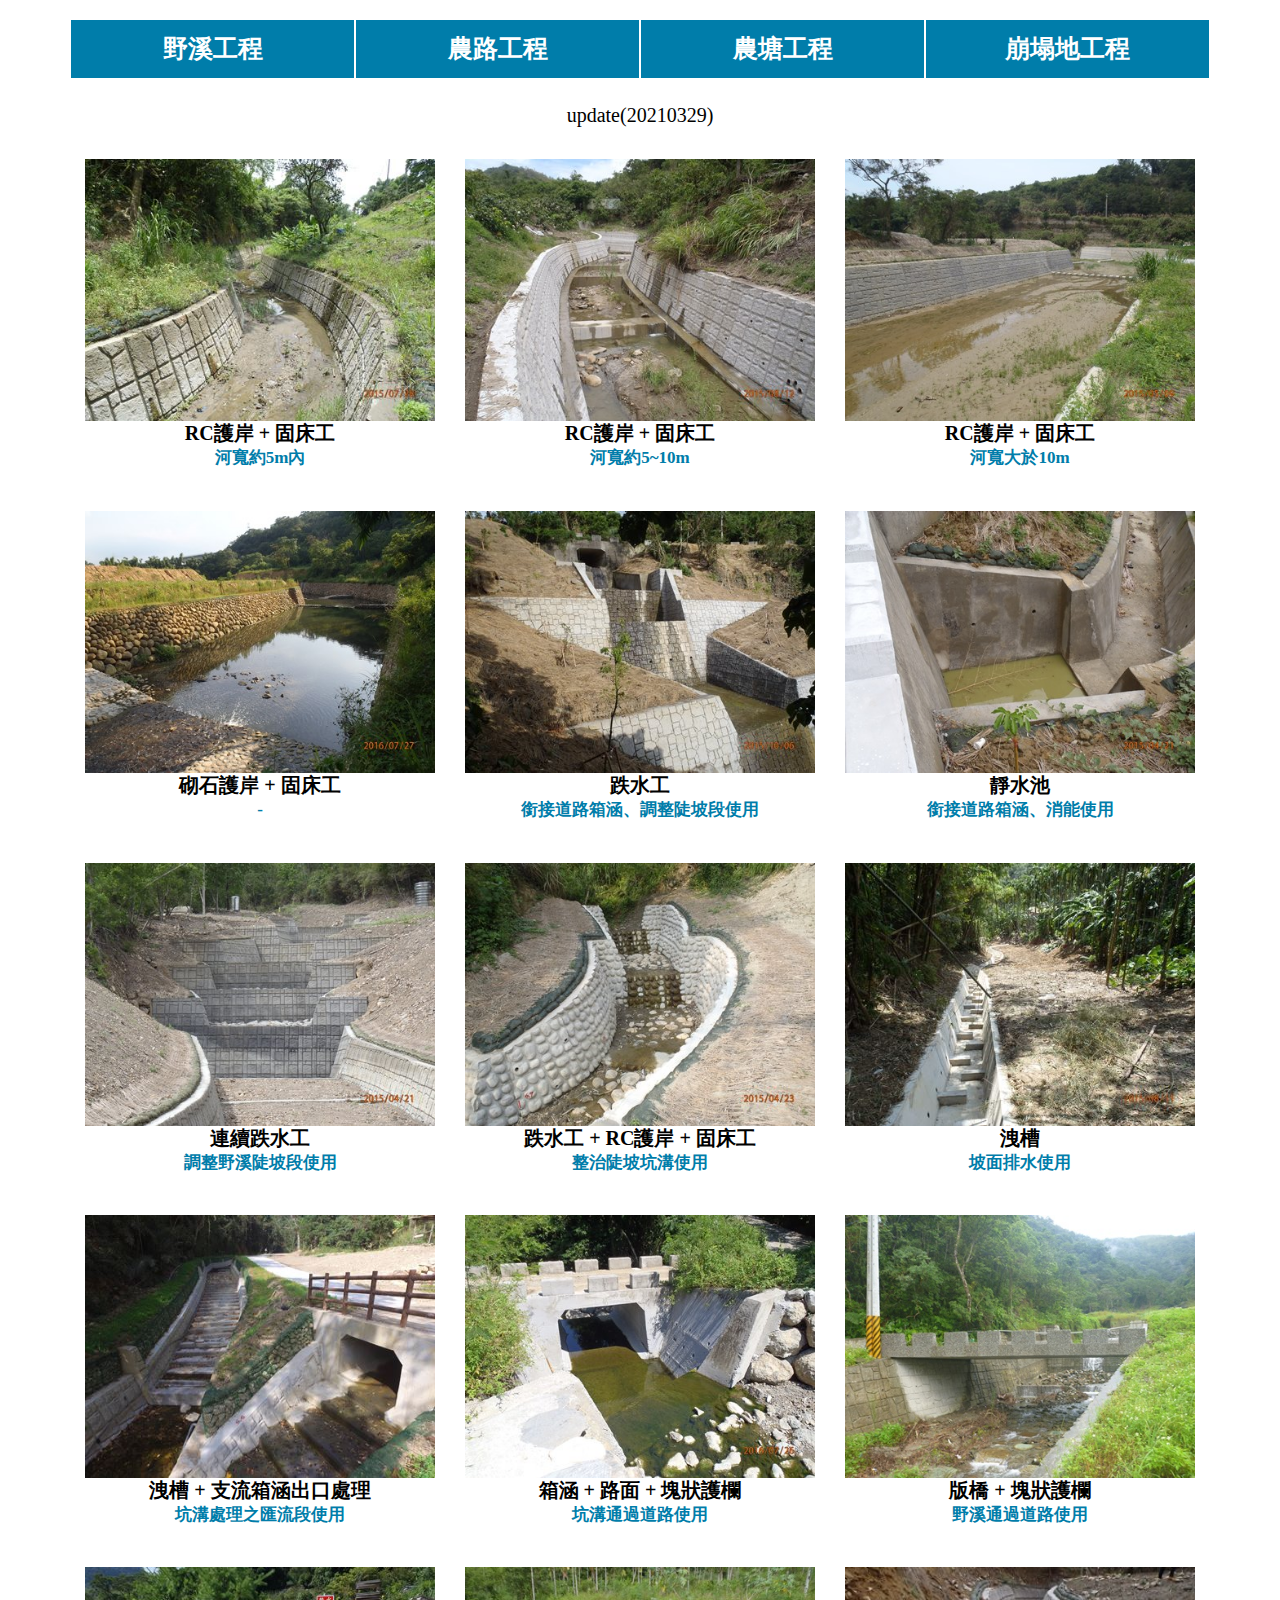
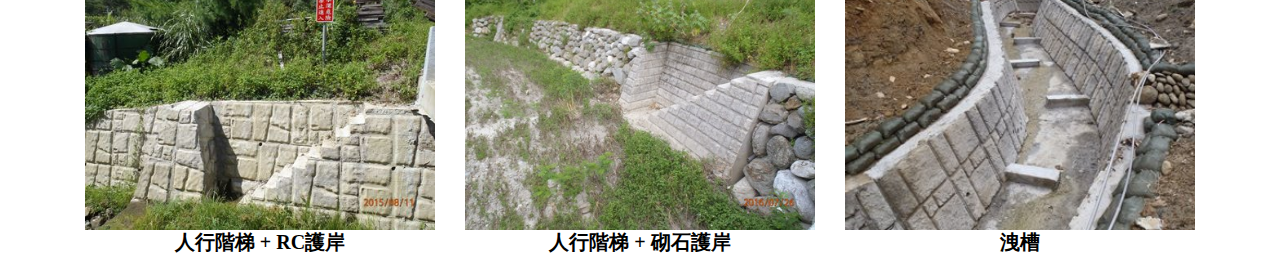
<file: index.html>
<!DOCTYPE html>
<html lang="en">
<head>
    <meta charset="UTF-8">
    <meta http-equiv="X-UA-Compatible" content="IE=edge">
    <meta name="viewport" content="width=device-width, initial-scale=1.0">
    <title>Document</title>
    <link rel="stylesheet" href="css/all.css">
    <!--載入bootstrap的css-->
    <link rel='stylesheet' href='https://cdnjs.cloudflare.com/ajax/libs/twitter-bootstrap/4.5.0/css/bootstrap.min.css'>
    <!--載入lightbox的css-->
    <link rel="stylesheet" href="css/lightbox.min.css">
</head>
<body>  
    <section class="intro">
        <div class="container">               <!--container是bootstrap的樣式-->
            <div class="row">                 <!--col-md-3是bootstrap的樣式，title是自定的css-->
                <a href="index.html" class="col-md-3 title"><div>野溪工程</div></a>
                <a href="road.html" class="col-md-3 title"><div>農路工程</div></a>
                <a href="pool.html" class="col-md-3 title"><div>農塘工程</div></a>
                <a href="landslide.html" class="col-md-3 title"><div>崩塌地工程</div></a>
            </div>

            <br>
            <div class="row">
                <h5 class="col-md-12">update(20210329)</P>
            </div>
            <br>

            <div class="row">
                <div class="col-md-4 col-sea">     <!--col-md-4是bootstrap的樣式，col-sea是自定的css-->
                    <a class="example-image-link" href="images/river-01-2.JPG" data-lightbox="example-1"><img class="example-image" src="images/river-01-1.JPG" alt="image-1" /></a>
                    <h4>RC護岸 + 固床工</h4>
                    <P>河寬約5m內</P>
                </div>
                <div class="col-md-4 col-sea">
                    <a class="example-image-link" href="images/river-02-2.JPG" data-lightbox="example-1"><img class="example-image" src="images/river-02-1.JPG" alt="image-1" /></a>
                    <h4>RC護岸 + 固床工</h4>
                    <P>河寬約5~10m</P>
                </div>
                <div class="col-md-4 col-sea">
                    <a class="example-image-link" href="images/river-03-2.JPG" data-lightbox="example-1"><img class="example-image" src="images/river-03-1.JPG" alt="image-1" /></a>
                    <h4>RC護岸 + 固床工</h4>
                    <P>河寬大於10m</P>
                </div>
            </div>
        </div>


        <div class="container">               <!--container是bootstrap的樣式-->
            <div class="row">
                <div class="col-md-4 col-sea">     <!--col-md-4是bootstrap的樣式，col-sea是自定的css-->
                    <a class="example-image-link" href="images/river-04-2.JPG" data-lightbox="example-1"><img class="example-image" src="images/river-04-1.JPG" alt="image-1" /></a>
                    <h4>砌石護岸 + 固床工</h4>
                    <P>-</P>
                </div>
                <div class="col-md-4 col-sea">
                    <a class="example-image-link" href="images/river-05-2.JPG" data-lightbox="example-1"><img class="example-image" src="images/river-05-1.JPG" alt="image-1" /></a>
                    <h4>跌水工</h4>
                    <P>銜接道路箱涵、調整陡坡段使用</P>
                </div>
                <div class="col-md-4 col-sea">
                    <a class="example-image-link" href="images/river-06-2.JPG" data-lightbox="example-1"><img class="example-image" src="images/river-06-1.JPG" alt="image-1" /></a>
                    <h4>靜水池</h4>
                    <P>銜接道路箱涵、消能使用</P>
                </div>
            </div>
        </div>


        <div class="container">               <!--container是bootstrap的樣式-->
            <div class="row">
                <div class="col-md-4 col-sea">     <!--col-md-4是bootstrap的樣式，col-sea是自定的css-->
                    <a class="example-image-link" href="images/river-07-2.JPG" data-lightbox="example-1"><img class="example-image" src="images/river-07-1.JPG" alt="image-1" /></a>
                    <h4>連續跌水工</h4>
                    <P>調整野溪陡坡段使用</P>
                </div>
                <div class="col-md-4 col-sea">
                    <a class="example-image-link" href="images/river-08-2.JPG" data-lightbox="example-1"><img class="example-image" src="images/river-08-1.JPG" alt="image-1" /></a>
                    <h4>跌水工 + RC護岸 + 固床工</h4>
                    <P>整治陡坡坑溝使用</P>
                </div>
                <div class="col-md-4 col-sea">
                    <a class="example-image-link" href="images/river-09-2.JPG" data-lightbox="example-1"><img class="example-image" src="images/river-09-1.JPG" alt="image-1" /></a>
                    <h4>洩槽</h4>
                    <P>坡面排水使用</P>
                </div>
            </div>
        </div>


        <div class="container">               <!--container是bootstrap的樣式-->
            <div class="row">
                <div class="col-md-4 col-sea">     <!--col-md-4是bootstrap的樣式，col-sea是自定的css-->
                    <a class="example-image-link" href="images/river-10a-2.jpg" data-lightbox="example-1"><img class="example-image" src="images/river-10a-1.jpg" alt="image-1" /></a>
                    <h4>洩槽 + 支流箱涵出口處理</h4>
                    <P>坑溝處理之匯流段使用</P>
                </div>
                <div class="col-md-4 col-sea">
                    <a class="example-image-link" href="images/river-11-2.JPG" data-lightbox="example-1"><img class="example-image" src="images/river-11-1.JPG" alt="image-1" /></a>
                    <h4>箱涵 + 路面 + 塊狀護欄</h4>
                    <P>坑溝通過道路使用</P>
                </div>
                <div class="col-md-4 col-sea">
                    <a class="example-image-link" href="images/river-12-2.JPG" data-lightbox="example-1"><img class="example-image" src="images/river-12-1.JPG" alt="image-1" /></a>
                    <h4>版橋 + 塊狀護欄</h4>
                    <P>野溪通過道路使用</P>
                </div>
            </div>
        </div>


        <div class="container">               <!--container是bootstrap的樣式-->
            <div class="row">
                <div class="col-md-4 col-sea">     <!--col-md-4是bootstrap的樣式，col-sea是自定的css-->
                    <a class="example-image-link" href="images/river13-2.JPG" data-lightbox="example-1"><img class="example-image" src="images/river13-1.JPG" alt="image-1" /></a>
                    <h4>人行階梯 + RC護岸</h4>
                    <P></P>
                </div>
                <div class="col-md-4 col-sea">
                    <a class="example-image-link" href="images/river-14a-2.JPG" data-lightbox="example-1"><img class="example-image" src="images/river-14a-1.JPG" alt="image-1" /></a>
                    <h4>人行階梯 + 砌石護岸</h4>
                    <P></P>
                </div>
                <div class="col-md-4 col-sea">
                    <a class="example-image-link" href="images/river-15a-2.JPG" data-lightbox="example-1"><img class="example-image" src="images/river-15a-1.JPG" alt="image-1" /></a>
                    <h4>洩槽</h4>
                    <P></P>
                </div>
            </div>
        </div>


    </section>

    <!--載入lightbox的js-->
    <script src="js/lightbox-plus-jquery.min.js"></script>
    <!--載入bootstrap的js-->
    <script src='https://cdnjs.cloudflare.com/ajax/libs/twitter-bootstrap/4.6.0/js/bootstrap.min.js'></script>
    <!--載入jQuery-->
    <script src='https://cdnjs.cloudflare.com/ajax/libs/jquery/3.6.0/jquery.min.js'></script>
</body>
</html>
</file>
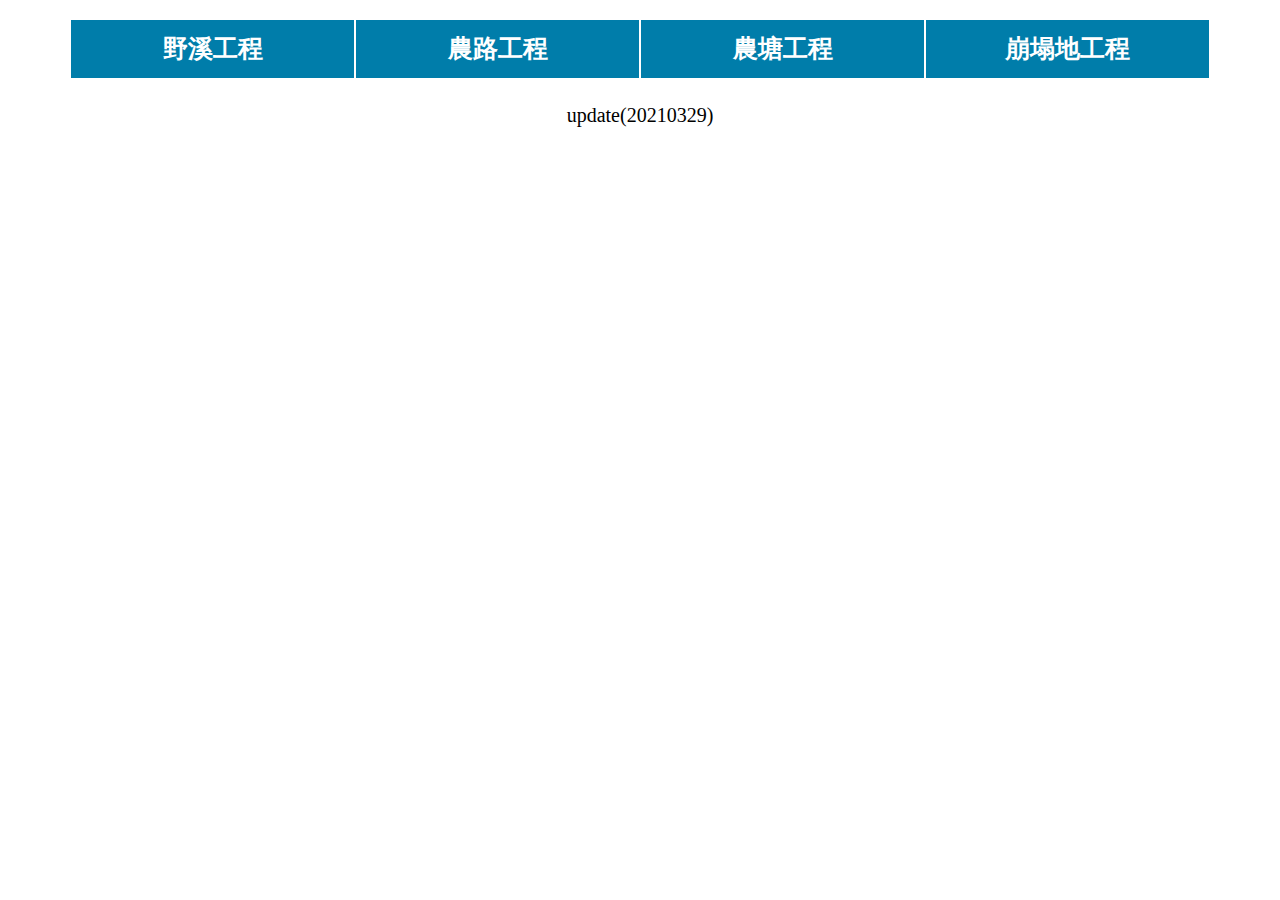
<file: landslide.html>
<!DOCTYPE html>
<html lang="en">
<head>
    <meta charset="UTF-8">
    <meta http-equiv="X-UA-Compatible" content="IE=edge">
    <meta name="viewport" content="width=device-width, initial-scale=1.0">
    <title>Document</title>
    <link rel="stylesheet" href="css/all.css">
    <!--載入bootstrap的css-->
    <link rel='stylesheet' href='https://cdnjs.cloudflare.com/ajax/libs/twitter-bootstrap/4.5.0/css/bootstrap.min.css'>
    <!--載入lightbox的css-->
    <link rel="stylesheet" href="css/lightbox.min.css">
</head>
<body>  
    <section class="intro">
        <div class="container">               <!--container是bootstrap的樣式-->
            <div class="row">                 <!--col-md-3是bootstrap的樣式，title是自定的css-->
                <a href="index.html" class="col-md-3 title"><div>野溪工程</div></a>
                <a href="road.html" class="col-md-3 title"><div>農路工程</div></a>
                <a href="pool.html" class="col-md-3 title"><div>農塘工程</div></a>
                <a href="landslide.html" class="col-md-3 title"><div>崩塌地工程</div></a>
            </div>

            <br>
            <div class="row">
                <h5 class="col-md-12">update(20210329)</P>
            </div>
            <br>






    </section>

    <!--載入lightbox的js-->
    <script src="js/lightbox-plus-jquery.min.js"></script>
    <!--載入bootstrap的js-->
    <script src='https://cdnjs.cloudflare.com/ajax/libs/twitter-bootstrap/4.6.0/js/bootstrap.min.js'></script>
    <!--載入jQuery-->
    <script src='https://cdnjs.cloudflare.com/ajax/libs/jquery/3.6.0/jquery.min.js'></script>
</body>
</html>
</file>
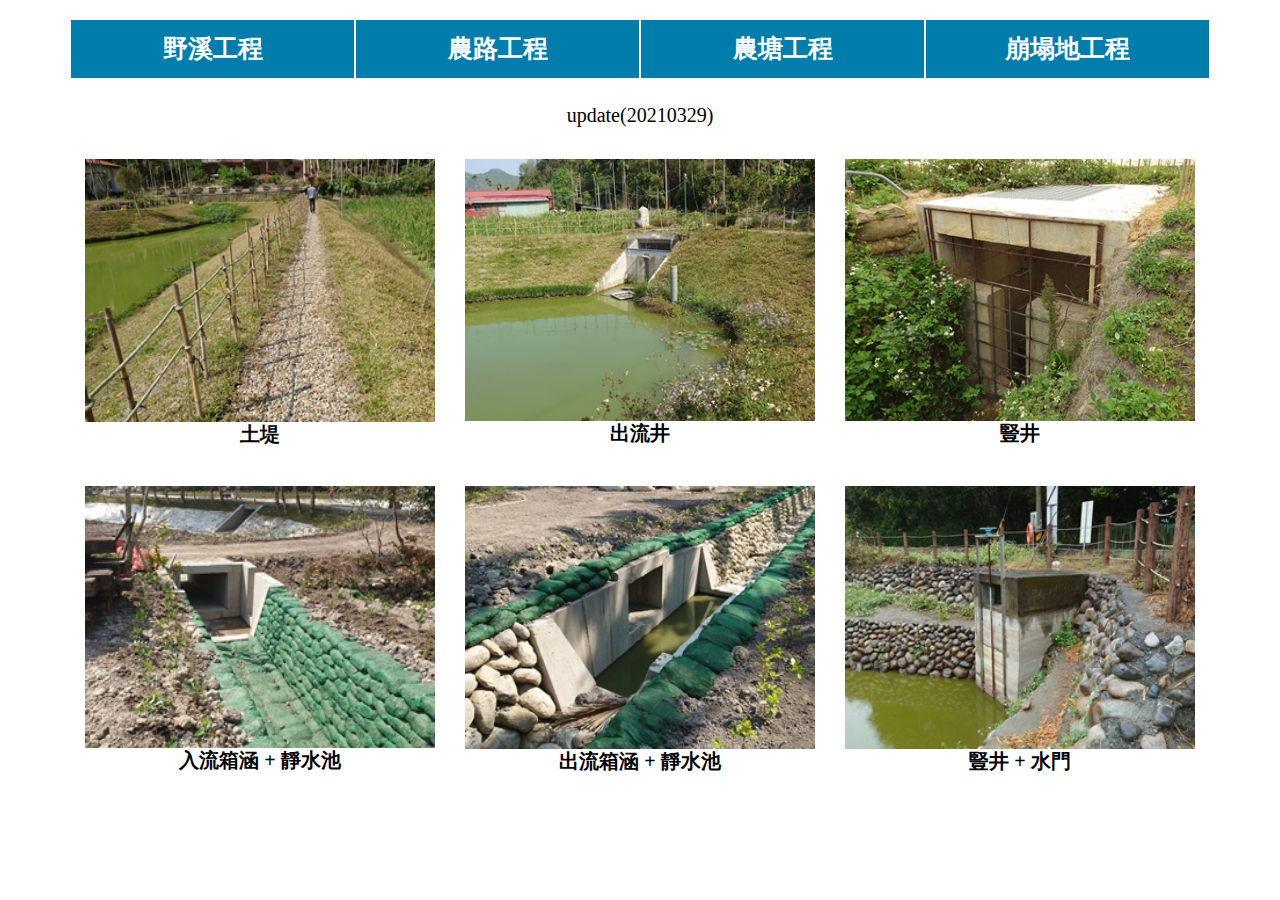
<file: pond.html>
<!DOCTYPE html>
<html lang="en">
<head>
    <meta charset="UTF-8">
    <meta http-equiv="X-UA-Compatible" content="IE=edge">
    <meta name="viewport" content="width=device-width, initial-scale=1.0">
    <title>Document</title>
    <link rel="stylesheet" href="css/all.css">
    <!--載入bootstrap的css-->
    <link rel='stylesheet' href='https://cdnjs.cloudflare.com/ajax/libs/twitter-bootstrap/4.5.0/css/bootstrap.min.css'>
    <!--載入lightbox的css-->
    <link rel="stylesheet" href="css/lightbox.min.css">
</head>
<body>  
    <section class="intro">
        <div class="container">               <!--container是bootstrap的樣式-->
            <div class="row">                 <!--col-md-3是bootstrap的樣式，title是自定的css-->
                <a href="index.html" class="col-md-3 title"><div>野溪工程</div></a>
                <a href="road.html" class="col-md-3 title"><div>農路工程</div></a>
                <a href="pond.html" class="col-md-3 title"><div>農塘工程</div></a>
                <a href="landslide.html" class="col-md-3 title"><div>崩塌地工程</div></a>
            </div>

            <br>
            <div class="row">
                <h5 class="col-md-12">update(20210329)</P>
            </div>
            <br>

            <div class="row">
                <div class="col-md-4 col-sea">
                    <a class="example-image-link" href="images/pd01-2.jpg" data-lightbox="example-1"><img class="example-image" src="images/pd01-1.jpg" alt="image-1" /></a>
                    <h4>土堤</h4>
                    <P></P>
                </div>
                <div class="col-md-4 col-sea">
                    <a class="example-image-link" href="images/pd02-2.jpg" data-lightbox="example-1"><img class="example-image" src="images/pd02-1.jpg" alt="image-1" /></a>
                    <h4>出流井</h4>
                    <P></P>
                </div>
                <div class="col-md-4 col-sea">
                    <a class="example-image-link" href="images/pd03-2.jpg" data-lightbox="example-1"><img class="example-image" src="images/pd03-1.jpg" alt="image-1" /></a>
                    <h4>豎井</h4>
                    <P></P>
                </div>
            </div>
        </div>


        <div class="container">
            <div class="row">
                <div class="col-md-4 col-sea">
                    <a class="example-image-link" href="images/pd04-2.jpg" data-lightbox="example-1"><img class="example-image" src="images/pd04-1.jpg" alt="image-1" /></a>
                    <h4>入流箱涵 + 靜水池</h4>
                    <P></P>
                </div>
                <div class="col-md-4 col-sea">
                    <a class="example-image-link" href="images/pd05-2.jpg" data-lightbox="example-1"><img class="example-image" src="images/pd05-1.jpg" alt="image-1" /></a>
                    <h4>出流箱涵 + 靜水池</h4>
                    <P></P>
                </div>
                <div class="col-md-4 col-sea">
                    <a class="example-image-link" href="images/pd06-2.jpg" data-lightbox="example-1"><img class="example-image" src="images/pd06-1.jpg" alt="image-1" /></a>
                    <h4>豎井 + 水門</h4>
                    <P></P>
                </div>
            </div>
        </div>



    </section>

    <!--載入lightbox的js-->
    <script src="js/lightbox-plus-jquery.min.js"></script>
    <!--載入bootstrap的js-->
    <script src='https://cdnjs.cloudflare.com/ajax/libs/twitter-bootstrap/4.6.0/js/bootstrap.min.js'></script>
    <!--載入jQuery-->
    <script src='https://cdnjs.cloudflare.com/ajax/libs/jquery/3.6.0/jquery.min.js'></script>
</body>
</html>
</file>
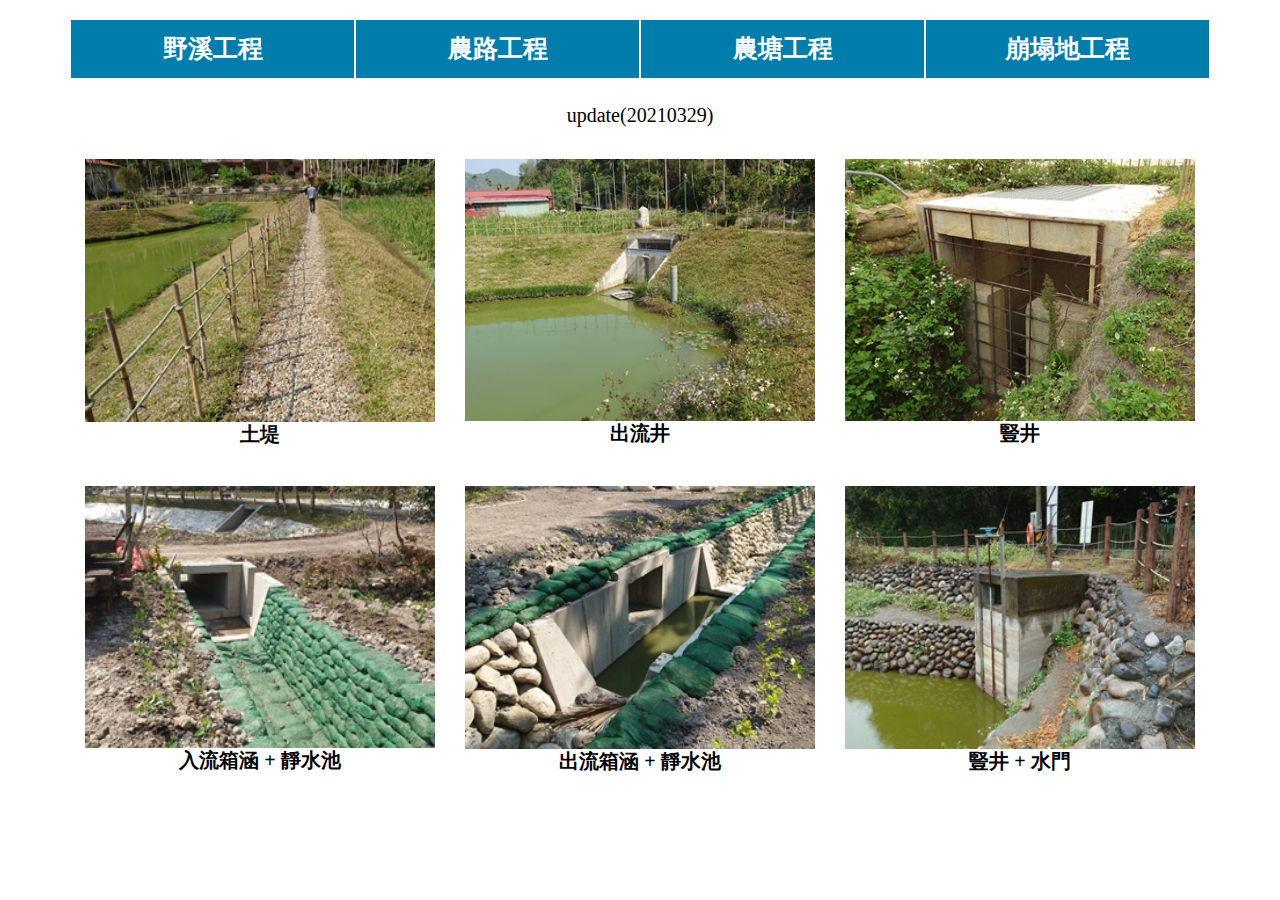
<file: pool.html>
<!DOCTYPE html>
<html lang="en">
<head>
    <meta charset="UTF-8">
    <meta http-equiv="X-UA-Compatible" content="IE=edge">
    <meta name="viewport" content="width=device-width, initial-scale=1.0">
    <title>Document</title>
    <link rel="stylesheet" href="css/all.css">
    <!--載入bootstrap的css-->
    <link rel='stylesheet' href='https://cdnjs.cloudflare.com/ajax/libs/twitter-bootstrap/4.5.0/css/bootstrap.min.css'>
    <!--載入lightbox的css-->
    <link rel="stylesheet" href="css/lightbox.min.css">
</head>
<body>  
    <section class="intro">
        <div class="container">               <!--container是bootstrap的樣式-->
            <div class="row">                 <!--col-md-3是bootstrap的樣式，title是自定的css-->
                <a href="index.html" class="col-md-3 title"><div>野溪工程</div></a>
                <a href="road.html" class="col-md-3 title"><div>農路工程</div></a>
                <a href="pool.html" class="col-md-3 title"><div>農塘工程</div></a>
                <a href="landslide.html" class="col-md-3 title"><div>崩塌地工程</div></a>
            </div>

            <br>
            <div class="row">
                <h5 class="col-md-12">update(20210329)</P>
            </div>
            <br>

            <div class="row">
                <div class="col-md-4 col-sea">
                    <a class="example-image-link" href="images/pd01-2.jpg" data-lightbox="example-3"><img class="example-image" src="images/pd01-1.jpg" alt="image-3" /></a>
                    <h4>土堤</h4>
                    <P></P>
                </div>
                <div class="col-md-4 col-sea">
                    <a class="example-image-link" href="images/pd02-2.jpg" data-lightbox="example-3"><img class="example-image" src="images/pd02-1.jpg" alt="image-3" /></a>
                    <h4>出流井</h4>
                    <P></P>
                </div>
                <div class="col-md-4 col-sea">
                    <a class="example-image-link" href="images/pd03-2.jpg" data-lightbox="example-3"><img class="example-image" src="images/pd03-1.jpg" alt="image-3" /></a>
                    <h4>豎井</h4>
                    <P></P>
                </div>
            </div>
        </div>


        <div class="container">
            <div class="row">
                <div class="col-md-4 col-sea">
                    <a class="example-image-link" href="images/pd04-2.jpg" data-lightbox="example-3"><img class="example-image" src="images/pd04-1.jpg" alt="image-3" /></a>
                    <h4>入流箱涵 + 靜水池</h4>
                    <P></P>
                </div>
                <div class="col-md-4 col-sea">
                    <a class="example-image-link" href="images/pd05-2.jpg" data-lightbox="example-3"><img class="example-image" src="images/pd05-1.jpg" alt="image-3" /></a>
                    <h4>出流箱涵 + 靜水池</h4>
                    <P></P>
                </div>
                <div class="col-md-4 col-sea">
                    <a class="example-image-link" href="images/pd06-2.jpg" data-lightbox="example-3"><img class="example-image" src="images/pd06-1.jpg" alt="image-3" /></a>
                    <h4>豎井 + 水門</h4>
                    <P></P>
                </div>
            </div>
        </div>



    </section>

    <!--載入lightbox的js-->
    <script src="js/lightbox-plus-jquery.min.js"></script>
    <!--載入bootstrap的js-->
    <script src='https://cdnjs.cloudflare.com/ajax/libs/twitter-bootstrap/4.6.0/js/bootstrap.min.js'></script>
    <!--載入jQuery-->
    <script src='https://cdnjs.cloudflare.com/ajax/libs/jquery/3.6.0/jquery.min.js'></script>
</body>
</html>
</file>
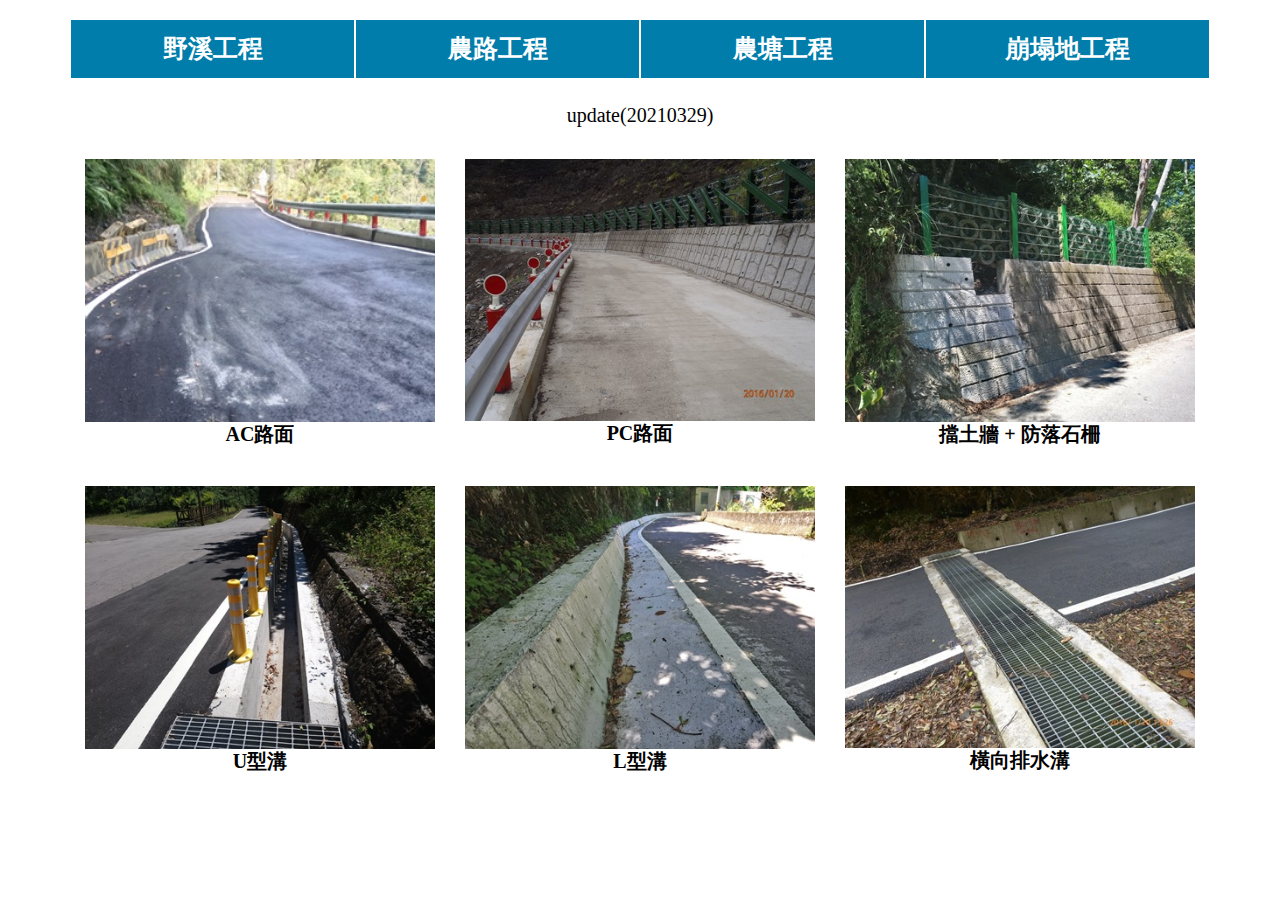
<file: road.html>
<!DOCTYPE html>
<html lang="en">
<head>
    <meta charset="UTF-8">
    <meta http-equiv="X-UA-Compatible" content="IE=edge">
    <meta name="viewport" content="width=device-width, initial-scale=1.0">
    <title>Document</title>
    <link rel="stylesheet" href="css/all.css">
    <!--載入bootstrap的css-->
    <link rel='stylesheet' href='https://cdnjs.cloudflare.com/ajax/libs/twitter-bootstrap/4.5.0/css/bootstrap.min.css'>
    <!--載入lightbox的css-->
    <link rel="stylesheet" href="css/lightbox.min.css">
</head>
<body>  
    <section class="intro">
        <div class="container">               <!--container是bootstrap的樣式-->
            <div class="row">                 <!--col-md-3是bootstrap的樣式，title是自定的css-->
                <a href="index.html" class="col-md-3 title"><div>野溪工程</div></a>
                <a href="road.html" class="col-md-3 title"><div>農路工程</div></a>
                <a href="pool.html" class="col-md-3 title"><div>農塘工程</div></a>
                <a href="landslide.html" class="col-md-3 title"><div>崩塌地工程</div></a>
            </div>

            <br>
            <div class="row">
                <h5 class="col-md-12">update(20210329)</P>
            </div>
            <br>

            <div class="row">
                <div class="col-md-4 col-sea">     <!--col-md-4是bootstrap的樣式，col-sea是自定的css-->
                    <a class="example-image-link" href="images/road-01-2.JPG" data-lightbox="example-2"><img class="example-image" src="images/road-01-1.JPG" alt="image-2" /></a>
                    <h4>AC路面</h4>
                    <P></P>
                </div>
                <div class="col-md-4 col-sea">
                    <a class="example-image-link" href="images/road-02-2.JPG" data-lightbox="example-2"><img class="example-image" src="images/road-02-1.JPG" alt="image-2" /></a>
                    <h4>PC路面</h4>
                    <P></P>
                </div>
                <div class="col-md-4 col-sea">
                    <a class="example-image-link" href="images/road-03-2.JPG" data-lightbox="example-2"><img class="example-image" src="images/road-03-1.JPG" alt="image-2" /></a>
                    <h4>擋土牆 + 防落石柵</h4>
                    <P></P>
                </div>
            </div>
        </div>


        <div class="container">               <!--container是bootstrap的樣式-->
            <div class="row">
                <div class="col-md-4 col-sea">     <!--col-md-4是bootstrap的樣式，col-sea是自定的css-->
                    <a class="example-image-link" href="images/road-04-2.JPG" data-lightbox="example-2"><img class="example-image" src="images/road-04-1.JPG" alt="image-2" /></a>
                    <h4>U型溝</h4>
                    <P></P>
                </div>
                <div class="col-md-4 col-sea">
                    <a class="example-image-link" href="images/road-05-2.JPG" data-lightbox="example-2"><img class="example-image" src="images/road-05-1.JPG" alt="image-2" /></a>
                    <h4>L型溝</h4>
                    <P></P>
                </div>
                <div class="col-md-4 col-sea">
                    <a class="example-image-link" href="images/road-06-2.JPG" data-lightbox="example-2"><img class="example-image" src="images/road-06-1.JPG" alt="image-2" /></a>
                    <h4>橫向排水溝</h4>
                    <P></P>
                </div>
            </div>
        </div>


    </section>

    <!--載入lightbox的js-->
    <script src="js/lightbox-plus-jquery.min.js"></script>
    <!--載入bootstrap的js-->
    <script src='https://cdnjs.cloudflare.com/ajax/libs/twitter-bootstrap/4.6.0/js/bootstrap.min.js'></script>
    <!--載入jQuery-->
    <script src='https://cdnjs.cloudflare.com/ajax/libs/jquery/3.6.0/jquery.min.js'></script>
</body>
</html>
</file>
<file: css/all.css>
*{
	//border: 1px solid;
	font-family: 微軟正黑體;
}

h1, h2, h3, h4, h5, h6, p, .h1, .h2, .h3, .h4, .h5, .h6 {
	font-weight: bold;
	color: #000;
}


section{
	text-align: center;
}

.col-sea img{
	width: 100%;
}

.container{
	margin-top: 20px;
}
.container h4{
	margin-bottom: 0px;
	font-size: 20px;
	font-weight: bold;
}
.container p{
	margin-bottom: 0px;
	font-size: 17px;
	color: #007DAA;
	font-weight: bold;
}




.col-md-4{
	margin-bottom: 20px;
}
/*因為html18~19<div class="col-md-4 menu">首頁</div>，所以css中.menu指定底距0必須寫在.col-md-4指定底距20之後，要不然沒反應*/
.title{
	margin-top: 0px;
	margin-bottom: 0px;
	font-size: 25px;
	font-weight: bold;
	padding: 10px;
	border-left: 1px solid #fff;
	border-right: 1px solid #fff;
	border-bottom: 1px solid #fff;
	background: #007DAA;
	color: #fff;
}





.box{
	width: 100%;
	height: 100px;
}
</file>
